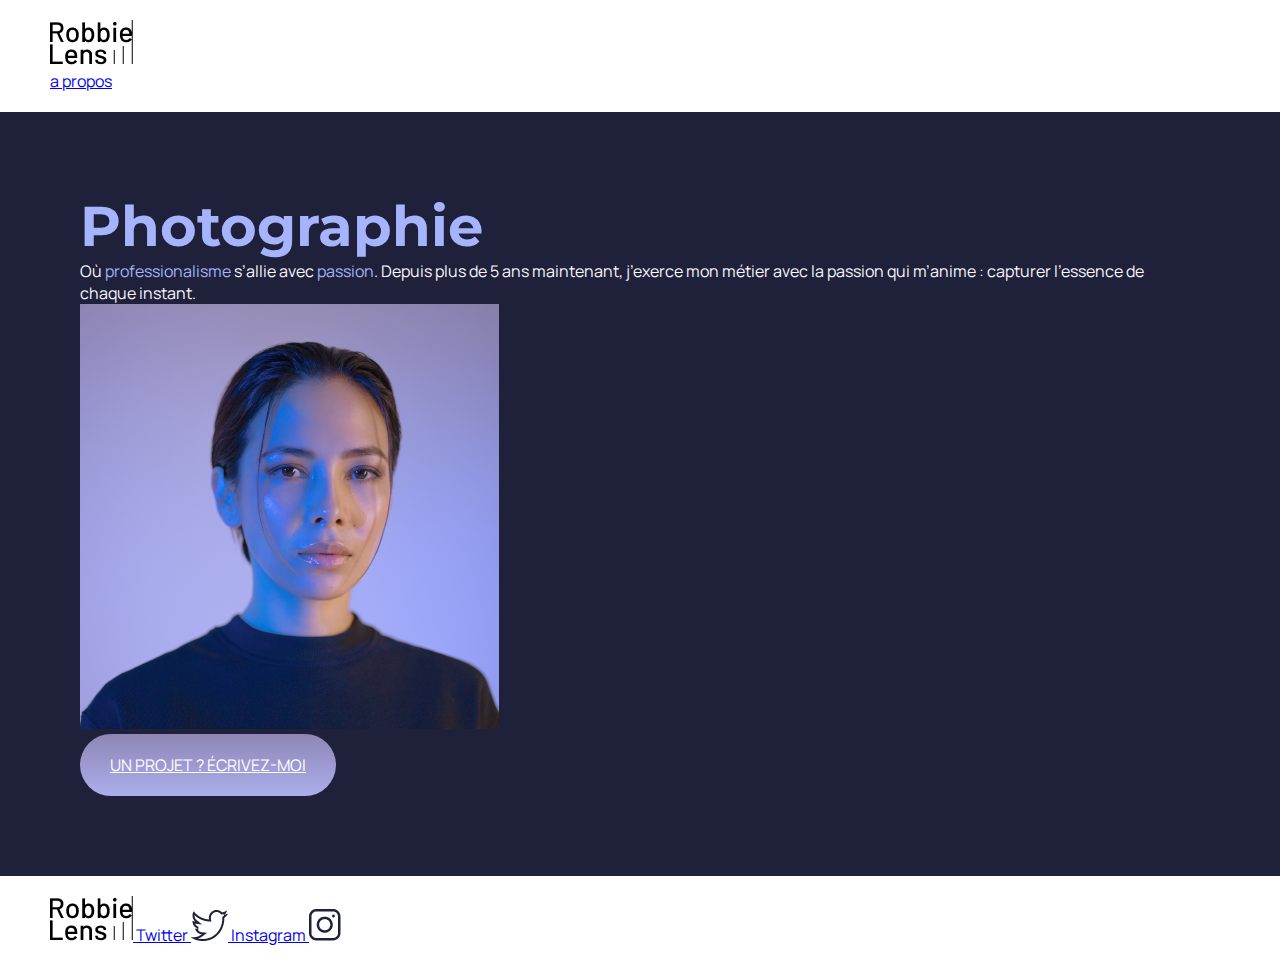
<file: index.html>
<!DOCTYPE html>
<html lang="fr">

    <head>
        <meta charset="utf-8">
        <title>Accueil – Robbie Lens Photographie</title>
        <link href="style.css" rel="stylesheet">
       <link href="https://fonts.googleapis.com/css2?family=Montserrat&display=swap" rel="stylesheet">
       <link href="https://fonts.googleapis.com/css2?family=Manrope&display=swap" rel="stylesheet">
    </head>

    <body>
        <header>
            <nav>
        <div class="entete">
        <img src="logo.png" alt="Logo de Robbie Lens"> <Br>
        <a href = "a propos.html"> a propos  </a>
</div>
</nav>
</header>
<main>
    <section>
        <h1 class="ma-classe"> Photographie </h1>

        <p class="grand-texte"> Où <em>professionalisme</em> s’allie avec <em>passion</em>. Depuis
        plus de 5 ans maintenant, j’exerce mon métier avec la passion
        qui m’anime : capturer l’essence de chaque instant. </p>
<img src="robbie-lens.png" alt="portrait de robbie-lens" title="robbie-lens"/> 
       
<div> 
    <nav>
    <a href="" class="cta"> UN PROJET ? ÉCRIVEZ-MOI </a>
        </div>
    </section>
       </main>
       <footer>
        <div class="pieds-de-page">
        
        <a href="index.html"> <img src = "logo.png" alt="logo de robbie-lens" title="robbie-lens"> </a>
<a target="_blank" href="https://twitter.com/">Twitter
 <img src="twitter.png" alt="logo twitter">
 </a>
      
     <a target="_blank" href="https://www.instagram.com/">Instagram
     <img src="instagram.png" alt="logo instagram">
    </a>
           </div> 
        </footer>
        <!-- voici mon esapace commentaire -->
    </body>
</html>
</file>
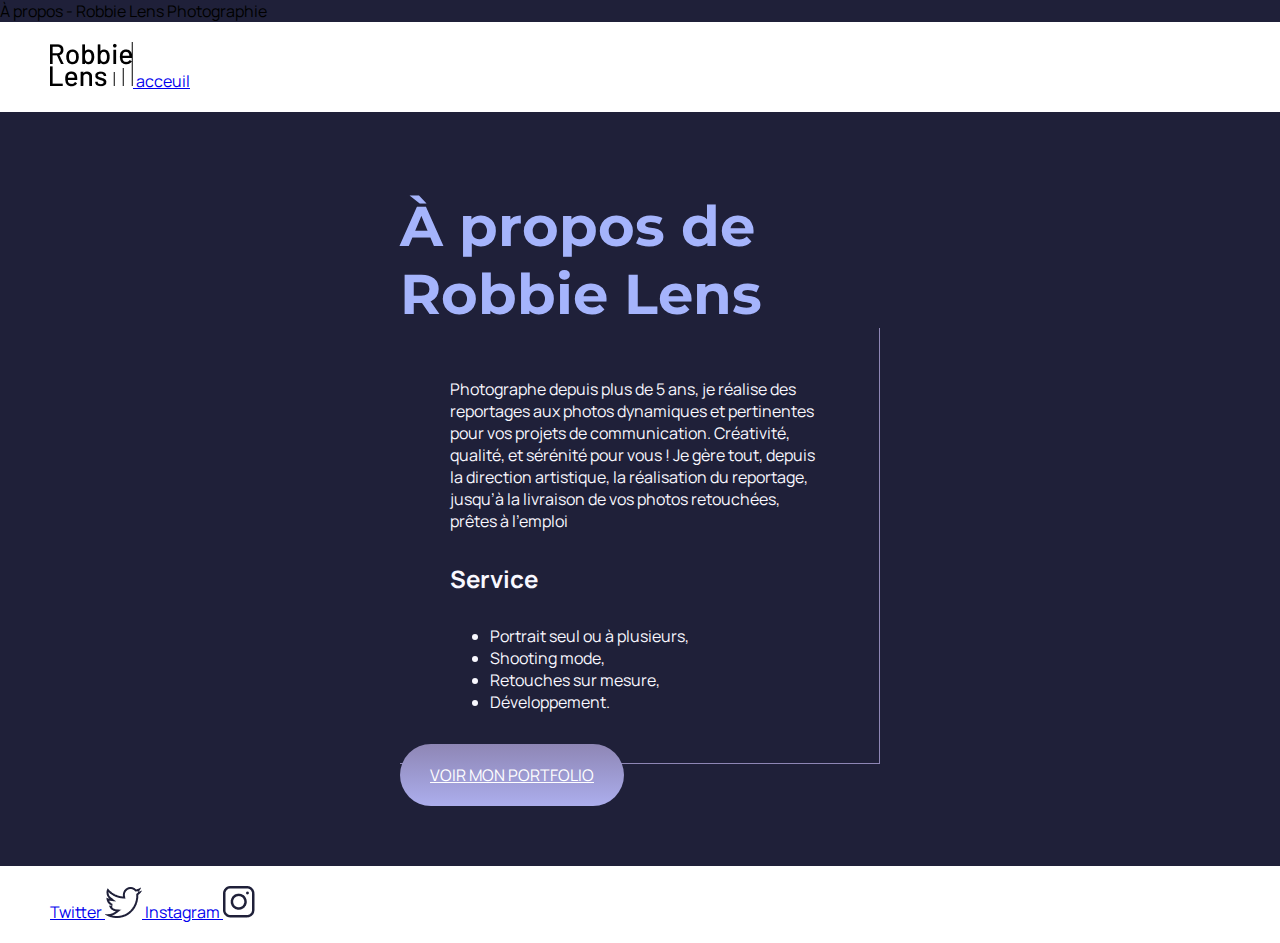
<file: a propos.html>
<!DOCTYPE html>
<html lang="fr">

<head>
    <meta charset="utf-8"
    <title> À propos -  Robbie Lens Photographie</title>
    <link href="style.css" rel="stylesheet">
    <link href="https://fonts.googleapis.com/css2?family=Montserrat&display=swap" rel="stylesheet">
    <link href="https://fonts.googleapis.com/css2?family=Manrope&display=swap" rel="stylesheet">

</head>

<body>
<header>
    <nav>
    <div class="entete">

    <a href="index.html">
<img src="logo.png" alt="logo" title="logo"/>
</a>

     <a href="../index.html">
             acceuil
        </a>
        </div>
        </nav>
        </header>
        <main class="main-apropos">
            <section>
<h1>À propos de Robbie Lens</h1>
<div class="bordure">
    <p>Photographe depuis plus de 5 ans, je réalise des reportages 
        aux photos dynamiques et pertinentes pour vos projets de communication. 
        Créativité, qualité, et sérénité pour vous ! Je gère tout, depuis la direction artistique, 
        la réalisation du reportage, jusqu’à la livraison de vos photos retouchées, prêtes à l’emploi</p>

        <h2>Service</h2>
        <ul>
            <li>Portrait seul ou à plusieurs,</li>
            <li>Shooting mode,</li>
            <li>Retouches sur mesure,</li>
            <li>Développement. </li>
        </ul>
        </div>
        <div>
            <a href="" class="cta">VOIR MON PORTFOLIO</a>
    </div>
    </section>
    </main>
    <footer>
        <div class="reseau">
<a target="_blank" href="https://twitter.com/">Twitter 
        <img src="twitter.png" alt="twitter" title="twitter" />
        </a>
     
      <a target="_blank" href="https://www.instagram.com/">Instagram
     <img src="instagram.png" alt="instagram" title="instagram" />
   </a>
   </div>
</footer>
        
    
</body>
</html>
</file>
<file: style.css>
* {
  margin:0;
}


h1{
    font-size:3.5em ;
    font-family: 'Montserrat', sans-serif;
    color:#A5B4FC;
}
   
p,
li{
    font-size:1em;
    color:#F9F8FF;
}

ul{
    font-family:'Manrope', sans-serif;
    font-size:1em;
    color:#F9F8FF;
}
a:{
    text-decoration:none;
    font-size:1em;
    color:#242424;
}
em {
  color: #a5b4fc;
  font-style: normal;
}
body{
    font-family: 'Manrope', sans-serif;
  font-size: 1em;
  background-color: #1F2039;
 
}

h2{
    color:#F9F8FF;
}
.projet{
    background:linear-gradient(#8E86B5,#ACAEED);
    font-family:Manrope;
    color: white;
    border-radius: 50px;

}
.cta {
  background: linear-gradient(#8e86b5, #acaeed);
  color: white;
  border-radius: 50px;
  padding: 20px 30px;
}
.pieds-de-page {
  background-color: white;
}
.bordure{
    border-right: 1px solid #8e86b5;
    border-bottom:1px solid #8e86b5;
    padding: 50px;
}

.bordure h2{
  margin-top: 30px;
}

.bordure ul{
  margin-top: 30px;
}

.reseau{
    background-color: white;
}

.entete{
    background-color: white;
}

.cta:hover {
  background: linear-gradient(#696484, #8788ba);
  text-decoration: none;
}

a:hover{
    text-decoration:underline;
}

.lien-icone:hover {
  opacity: 0.5;
}

header {
padding-top: 20px;
padding-bottom: 20px;
padding-left: 50px;
padding-right: 50px;
background-color: white;
}

footer {
  padding-top:20px;
  padding-bottom : 20px ;
padding-left : 50px ;
padding-right : 50px ;
background-color: white;

}

section {
  padding : 80px;

}

.main-apropos{
  width:50%;
  margin: auto;
}


nav {
  display: flex;
  justify-content: space-between;
  align-items: center;
  justify-content: space-between;
}
</file>
